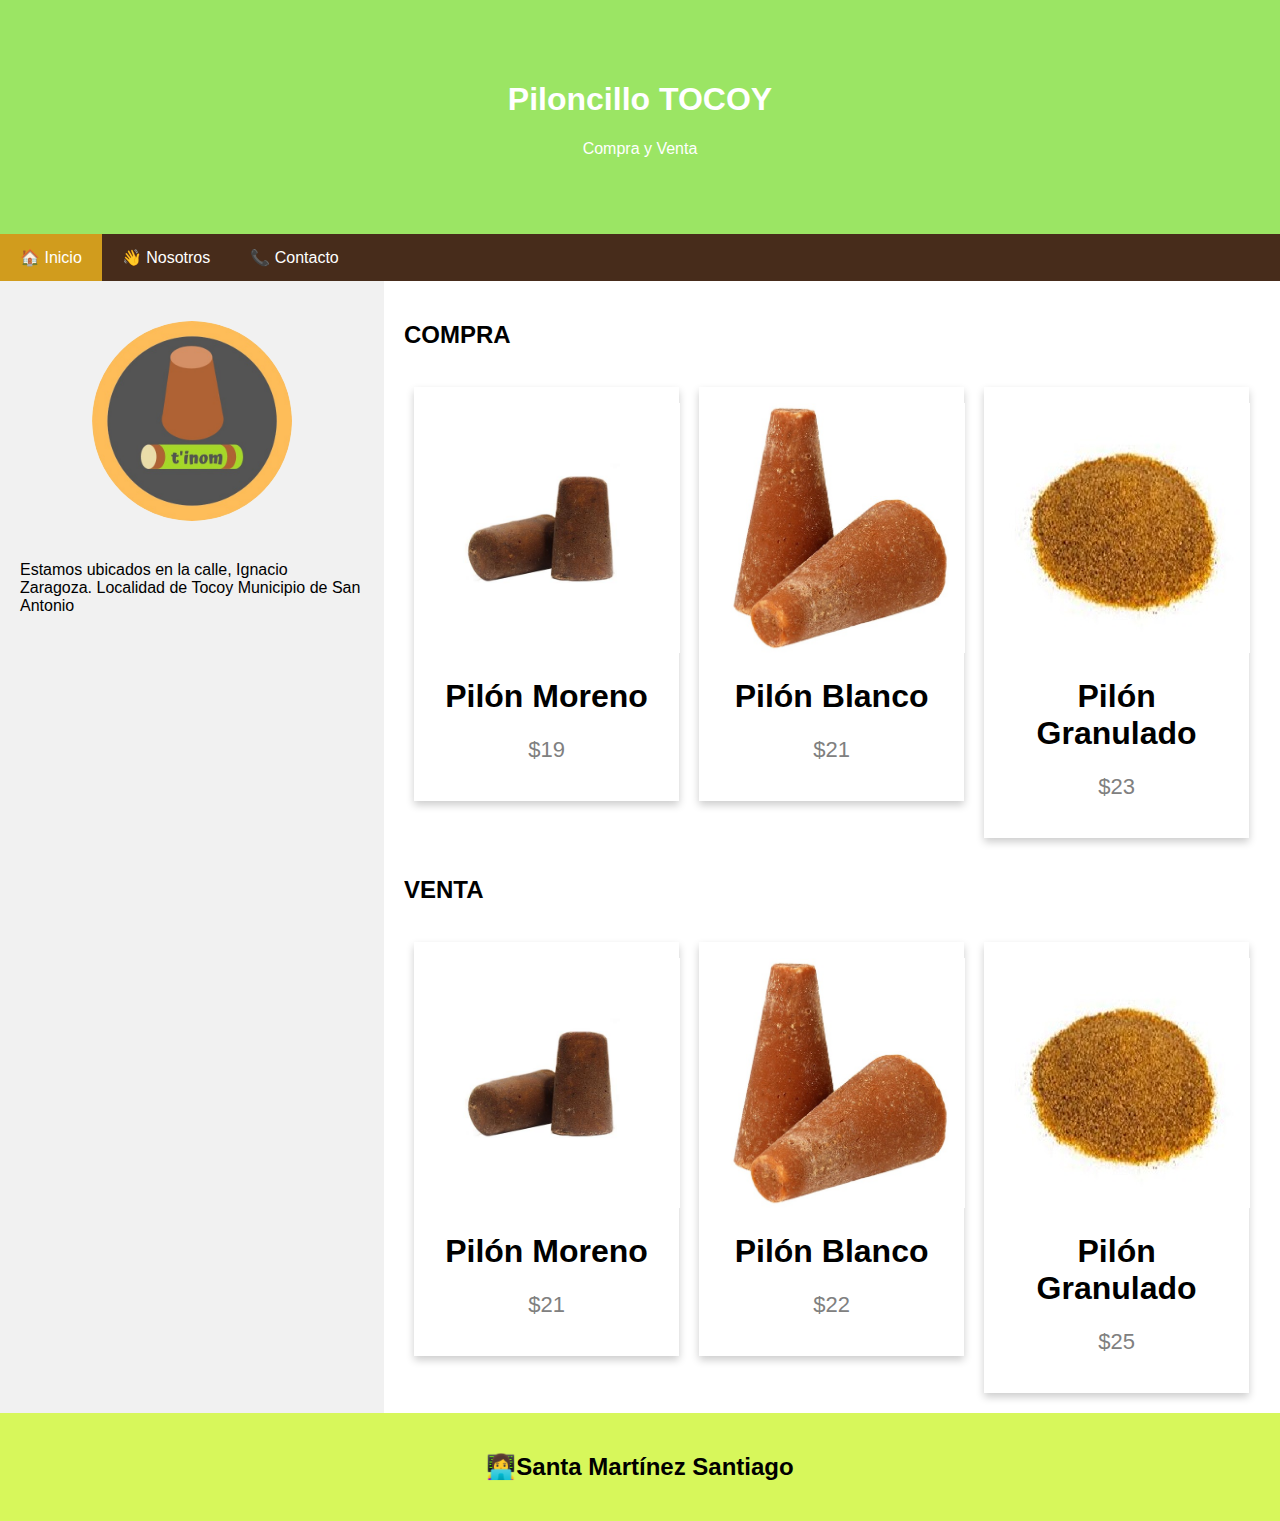
<file: index.html>
<!DOCTYPE html>
<html>

<head>
    <title>Piloncillo</title>
    <meta charset="UTF-8">
    <meta name="viewport" content="width=device-width, initial-scale=1">
    <link rel="stylesheet" href="css/estilo.css">
</head>

<body>
    <!-- Header -->
    <div class="header">
        <h1>Piloncillo TOCOY</h1>
        <p>Compra y Venta</p>
    </div>

    <!-- Navigation Bar -->
    <div class="navbar">
        <a href="index.html" class="active">🏠 Inicio</a>
        <a href="nosotros.html">👋 Nosotros</a>
        <a href="contacto.html">📞 Contacto</a>
    </div>

    <!-- The flexible grid (content) -->
    <div class="row">
        <div class="side">
            <div class="fakeimg">
            <img src="img/logo.jpeg" alt="">
          </div>
          <p>Estamos ubicados en la calle, Ignacio Zaragoza. Localidad de Tocoy Municipio de San Antonio</p>
        </div>
        <div class="main">
            <h2>COMPRA</h2>
            <br>
            <div class="row">
                <div class="column">
                    <div class="card">
                        <img src="img/pilon-moreno.jpg" alt="piloncillo moreno" class="img-price">
                        <h1>Pilón Moreno</h1>
                        <p class="price">$19
                        </p>
                    </div>
                </div>

                <div class="column">
                    <div class="card">
                        <img src="img/piloncillo-blanco.jpg" alt="piloncillo moreno" class="img-price">
                        <h1>Pilón Blanco</h1>
                        <p class="price">$21</p>
                    </div>
                </div>

                <div class="column">
                    <div class="card">
                        <img src="img/piloncillo-granulado.jpg" alt="piloncillo moreno" class="img-price">
                        <h1>Pilón Granulado</h1>
                        <p class="price">$23</p>
                    </div>
                </div>
            </div>
            <br>
            <h2>VENTA</h2>
            <br>
            <div class="row">
                <div class="column">
                    <div class="card">
                        <img src="img/pilon-moreno.jpg" alt="piloncillo moreno" class="img-price">
                        <h1>Pilón Moreno</h1>
                        <p class="price">$21</p>
                    </div>
                </div>

                <div class="column">
                    <div class="card">
                        <img src="img/piloncillo-blanco.jpg" alt="piloncillo moreno" class="img-price">
                        <h1>Pilón Blanco</h1>
                        <p class="price">$22</p>
                    </div>
                </div>

                <div class="column">
                    <div class="card">
                        <img src="img/piloncillo-granulado.jpg" alt="piloncillo moreno" class="img-price">
                        <h1>Pilón Granulado</h1>
                        <p class="price">$25</p>
                    </div>
                </div>
            </div>
        </div>
    </div>

    <!-- Footer -->
    <div class="footer">
        <h2>👩‍💻Santa Martínez Santiago</h2>
    </div>

</body>

</html>
</file>
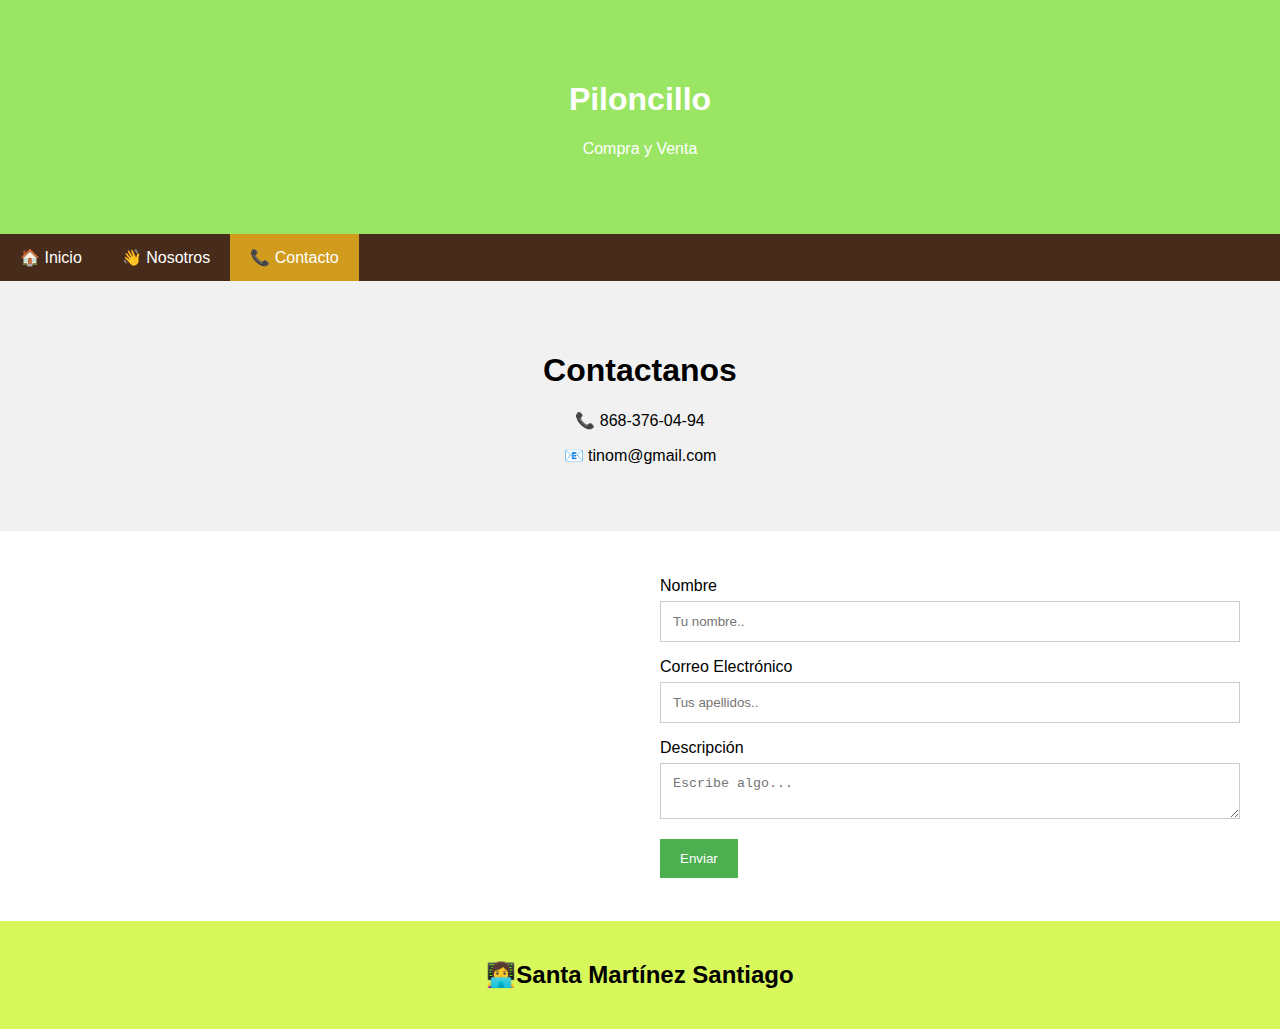
<file: contacto.html>
<!DOCTYPE html>
<html lang="en">

<head>
    <meta charset="UTF-8">
    <meta name="viewport" content="width=device-width, initial-scale=1.0">
    <title>Contacto</title>
    <link rel="stylesheet" href="css/estilo.css">
</head>

<body>
    <!-- Header -->
    <div class="header">
        <h1>Piloncillo</h1>
        <p>Compra y Venta</p>
    </div>
    <!-- Navigation Bar -->
    <div class="navbar">
        <a href="index.html">🏠 Inicio</a>
        <a href="nosotros.html">👋 Nosotros</a>
        <a href="contacto.html" class="active">📞 Contacto</a>
    </div>
    <div class="contact-section">
        <h1>Contactanos</h1>
        <p>📞 868-376-04-94</p>
        <p>📧 tinom@gmail.com</p>
    </div>
    <div class="section">
        <div class="row">
            <div class="column-left" style="text-align: center;">
                <iframe
                    src="https://www.google.com/maps/embed?pb=!1m18!1m12!1m3!1d463.5798156982703!2d-98.86837604948192!3d21.63900490143158!2m3!1f0!2f0!3f0!3m2!1i1024!2i768!4f13.1!3m3!1m2!1s0x85d660376f41fa5b%3A0xf9a852ef1b4ea7a9!2sTocoy%2C%20S.L.P.!5e0!3m2!1ses-419!2smx!4v1607567944945!5m2!1ses-419!2smx"
                    width="400" height="300" frameborder="0" style="border:0;" allowfullscreen="" aria-hidden="false"
                    tabindex="0"></iframe>
            </div>
            <div class="column-left">
                <form action="#">
                    <label for="fname">Nombre</label>
                    <input type="text" id="fname" name="firstname" placeholder="Tu nombre..">
                    <label for="email">Correo Electrónico</label>
                    <input type="text" id="email" name="email" placeholder="Tus apellidos..">
                    <label for="subject">Descripción</label>
                    <textarea id="subject" name="subject" placeholder="Escribe algo..."></textarea>
                    <input type="submit" value="Enviar" onclick="contacto()">
                </form>
            </div>
        </div>
    </div>
    <!-- Footer -->
    <div class="footer">
        <h2>👩‍💻Santa Martínez Santiago</h2>
    </div>

    <script src="js/app.js" charset="utf-8"></script>
</body>

</html>
</file>
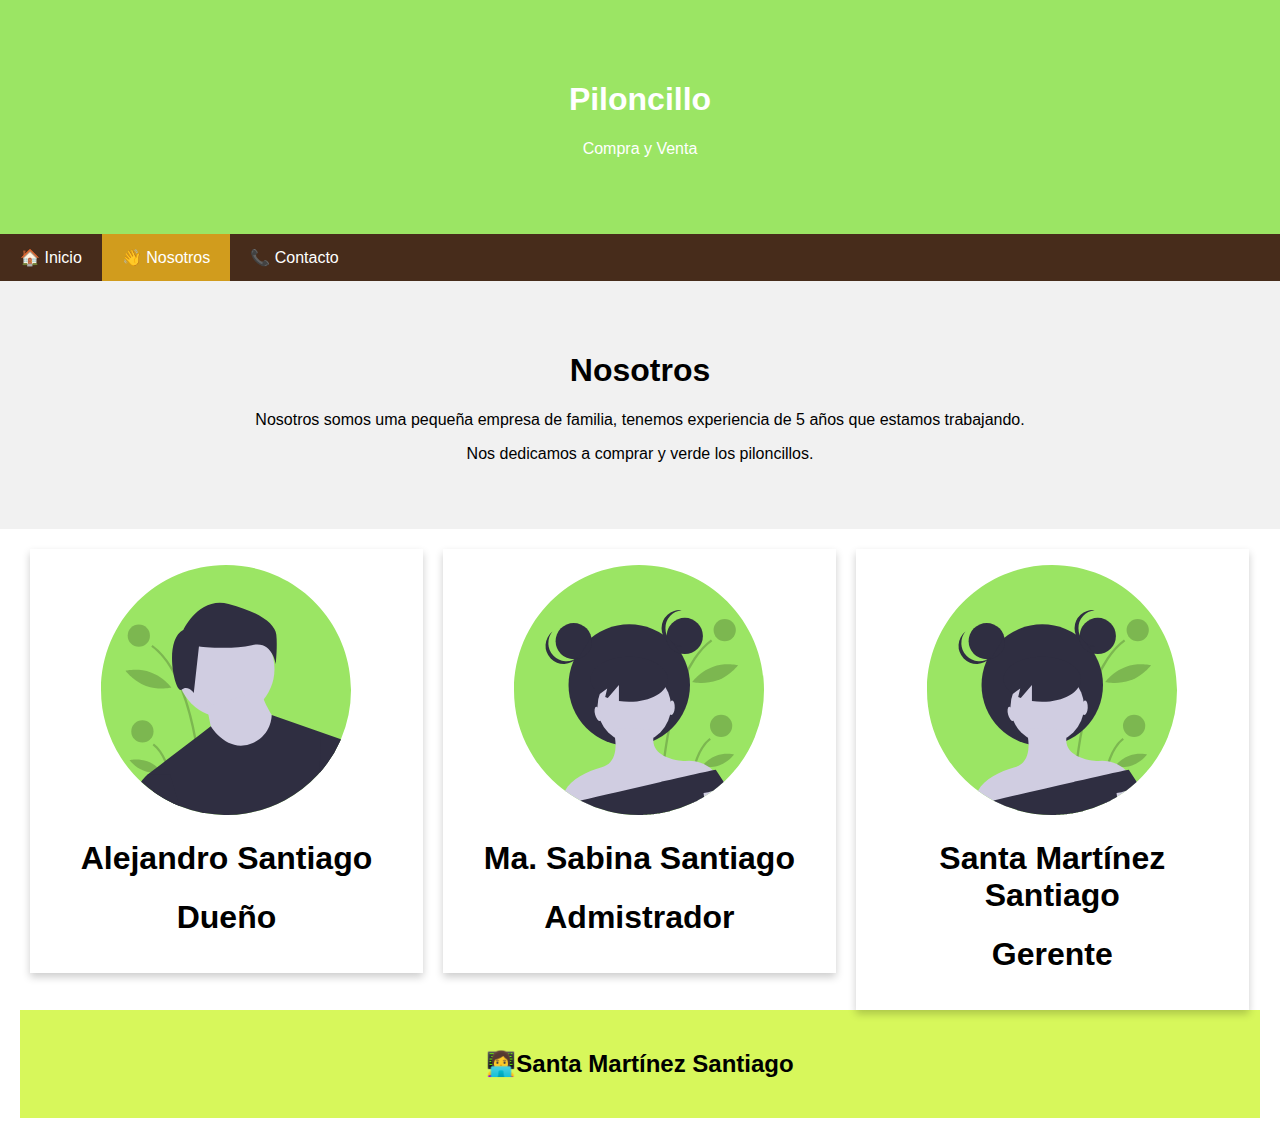
<file: nosotros.html>
<!DOCTYPE html>
<html lang="en">

<head>
    <meta charset="UTF-8">
    <meta name="viewport" content="width=device-width, initial-scale=1.0">
    <title>Nosotros</title>
    <link rel="stylesheet" href="css/estilo.css">
</head>

<body>
    <!-- Header -->
    <div class="header">
        <h1>Piloncillo</h1>
        <p>Compra y Venta</p>
    </div>
    <!-- Navigation Bar -->
    <div class="navbar">
        <a href="index.html">🏠 Inicio</a>
        <a href="nosotros.html" class="active">👋 Nosotros</a>
        <a href="contacto.html">📞 Contacto</a>
    </div>
    <div class="about-section">
        <h1>Nosotros</h1>
        <p>Nosotros somos uma pequeña empresa de familia, tenemos experiencia de 5 años que estamos trabajando.</p>
        <p>Nos dedicamos a comprar y verde los piloncillos.</p>
    </div>
    <div class="section">
        <div class="row">
            <div class="column">
                <div class="card">
                    <img src="img/male.svg" alt="piloncillo moreno" class="img-avatar">
                    <h1>Alejandro Santiago</h1>
                    <h1>Dueño</h1>

                </div>
            </div>

            <div class="column">
                <div class="card">
                    <img src="img/female.svg" alt="piloncillo moreno" class="img-avatar">
                    <h1>Ma. Sabina Santiago</h1>
                    <h1>Admistrador</h>

                </div>
            </div>

            <div class="column">
                <div class="card">
                    <img src="img/female.svg" alt="piloncillo moreno" class="img-avatar">
                    <h1>Santa Martínez Santiago</h1>
                    <h1>Gerente<h1<

                </div>
            </div>
        </div>
    </div>
    <!-- Footer -->
    <div class="footer">
        <h2>👩‍💻Santa Martínez Santiago</h2>
    </div>
</body>

</html>
</file>
<file: css/estilo.css>
* {
  box-sizing: border-box;
}

/* Style the body */

body {
  font-family: Helvetica, Arial, sans-serif;
  margin: 0;
}

/* Header/logo Title */

.header {
  padding: 60px;
  text-align: center;
  background: #9BE564;
  color: white;
}

/* Style the top navigation bar */

.navbar {
  display: flex;
  background-color: #472C1B;
}

/* Style the navigation bar links */

.navbar a {
  color: white;
  padding: 14px 20px;
  text-decoration: none;
  text-align: center;
}

.navbar .active {
  background-color: #D19C1D;
}

/* Change color on hover */

.navbar a:hover {
  background-color: #D19C1D;
}

/* Column container */

.row {
  display: flex;
  flex-wrap: wrap;
}

/* Create two unequal columns that sits next to each other */

/* Sidebar/left column */

.side {
  flex: 30%;
  background-color: #f1f1f1;
  padding: 20px;
}

/* Main column */

.main {
  flex: 70%;
  background-color: white;
  padding: 20px;
}

/* Main column */

.section {
  flex: 100%;
  background-color: white;
  padding: 20px;
}

.about-section, .contact-section {
  padding: 50px;
  text-align: center;
  background-color: #f1f1f1;
}

/* Fake image, just for this example */

.fakeimg {
  text-align: center;
  width: 100%;
  padding: 20px;
}

.side .fakeimg img {
  border-radius: 100px;
  width: 200px;
}

/* Footer */

.footer {
  padding: 20px;
  text-align: center;
  background: #D7F75B;
}

/* Style the counter cards */

.card {
  box-shadow: 0 4px 8px 0 rgba(0, 0, 0, 0.2);
  padding: 16px;
  text-align: center;
}

.price {
  color: grey;
  font-size: 22px;
}

.img-price, .img-avatar {
  width: 250px;
}

/* Style inputs */

input[type=text], textarea {
  width: 100%;
  padding: 12px;
  border: 1px solid #ccc;
  margin-top: 6px;
  margin-bottom: 16px;
  resize: vertical;
}

input[type=submit] {
  background-color: #4CAF50;
  color: white;
  padding: 12px 20px;
  border: none;
  cursor: pointer;
}

input[type=submit]:hover {
  background-color: #45a049;
}


/* Float four columns side by side */

.column {
  float: left;
  width: 33.3%;
  padding: 0 10px;
}

.column-left {
  float: left;
  width: 50%;
  margin-top: 6px;
  padding: 20px;
}

/* Clear floats after the columns */

.row:after {
  content: "";
  display: table;
  clear: both;
}

/* Responsive layout - when the screen is less than 700px wide, make the two columns stack on top of each other instead of next to each other */

@media screen and (max-width: 700px) {
  
  .column{
    width: 50%
  }
}
/* Responsive columns */

@media screen and (max-width: 600px) {
  .navbar {
    flex-direction: column;
  }
  .column, .column-left {
    width: 100%;
    display: block;
    margin-bottom: 20px;
  }
}
</file>
